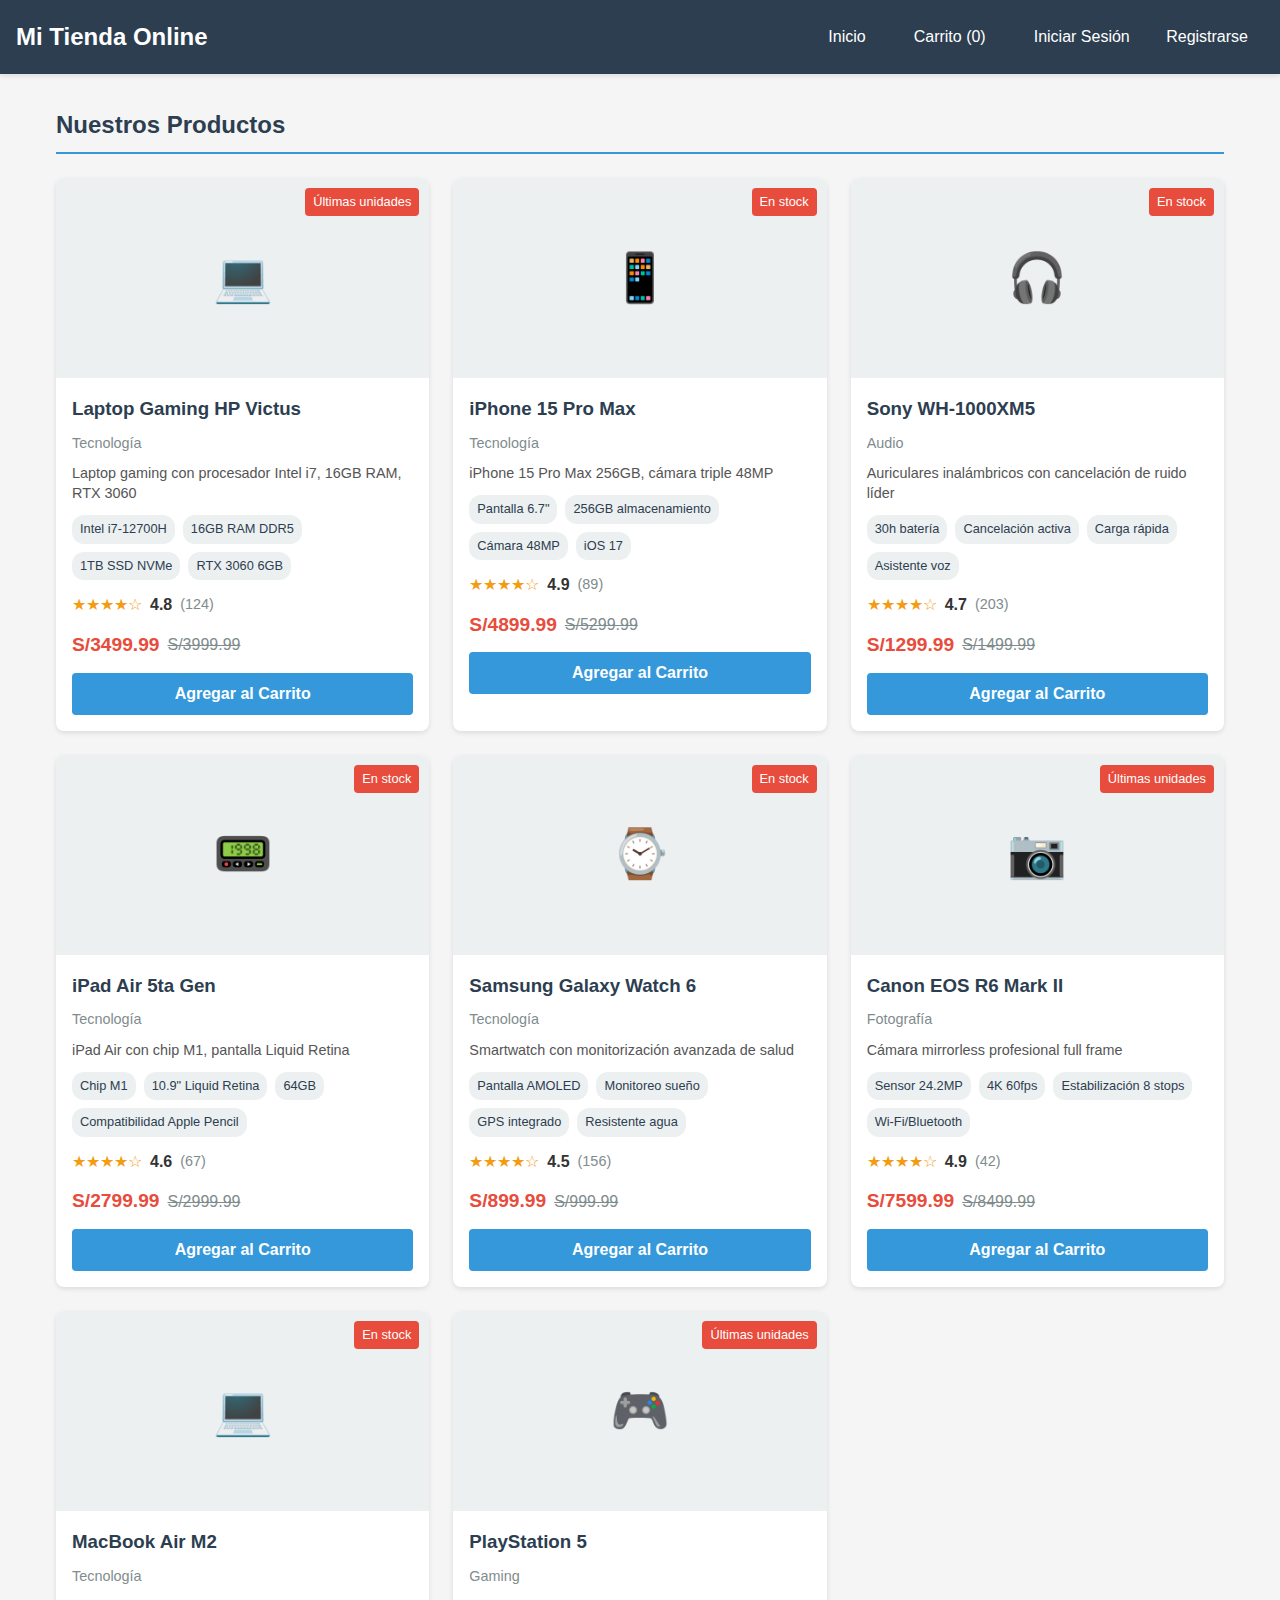
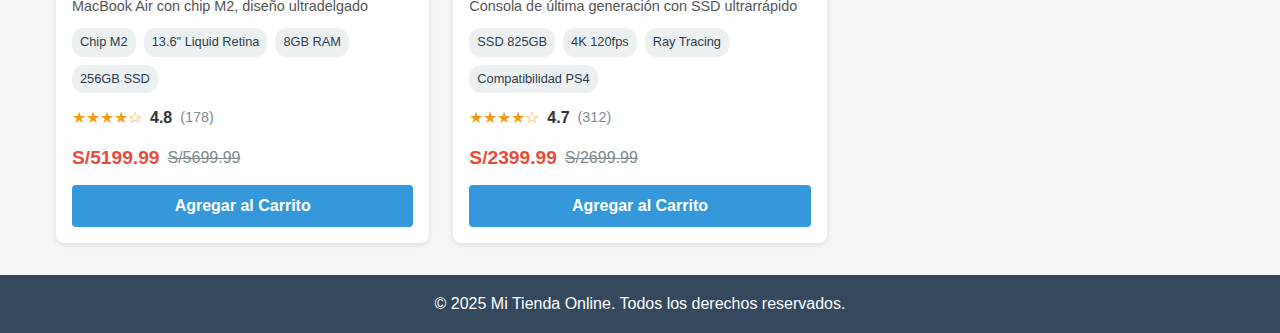
<file: index.html>
<!DOCTYPE html>
<html lang="es">
<head>
    <meta charset="UTF-8">
    <meta name="viewport" content="width=device-width, initial-scale=1.0">
    <title>Tienda Online</title>
    <link rel="stylesheet" href="styles.css">
</head>
<body>
    <header>
        <h1>Mi Tienda Online</h1>
        <nav>
            <a href="index.html">Inicio</a>
            <a href="cart.html">Carrito (<span id="cart-count">0</span>)</a>
            <div id="user-info">
                <a href="login.html" id="login-link">Iniciar Sesión</a>
                <a href="register.html" id="register-link">Registrarse</a>
                <span id="welcome-message" style="display:none"></span>
                <button id="logout-btn" style="display:none">Cerrar Sesión</button>
            </div>
        </nav>
    </header>

    <main>
        <h2>Nuestros Productos</h2>
        <div class="products-grid" id="products-container">
            <!-- Los productos se cargarán aquí con JavaScript -->
        </div>
    </main>

    <footer>
        <p>&copy; 2025 Mi Tienda Online. Todos los derechos reservados.</p>
    </footer>

    <script src="script.js"></script>
</body>
</html>
</file>
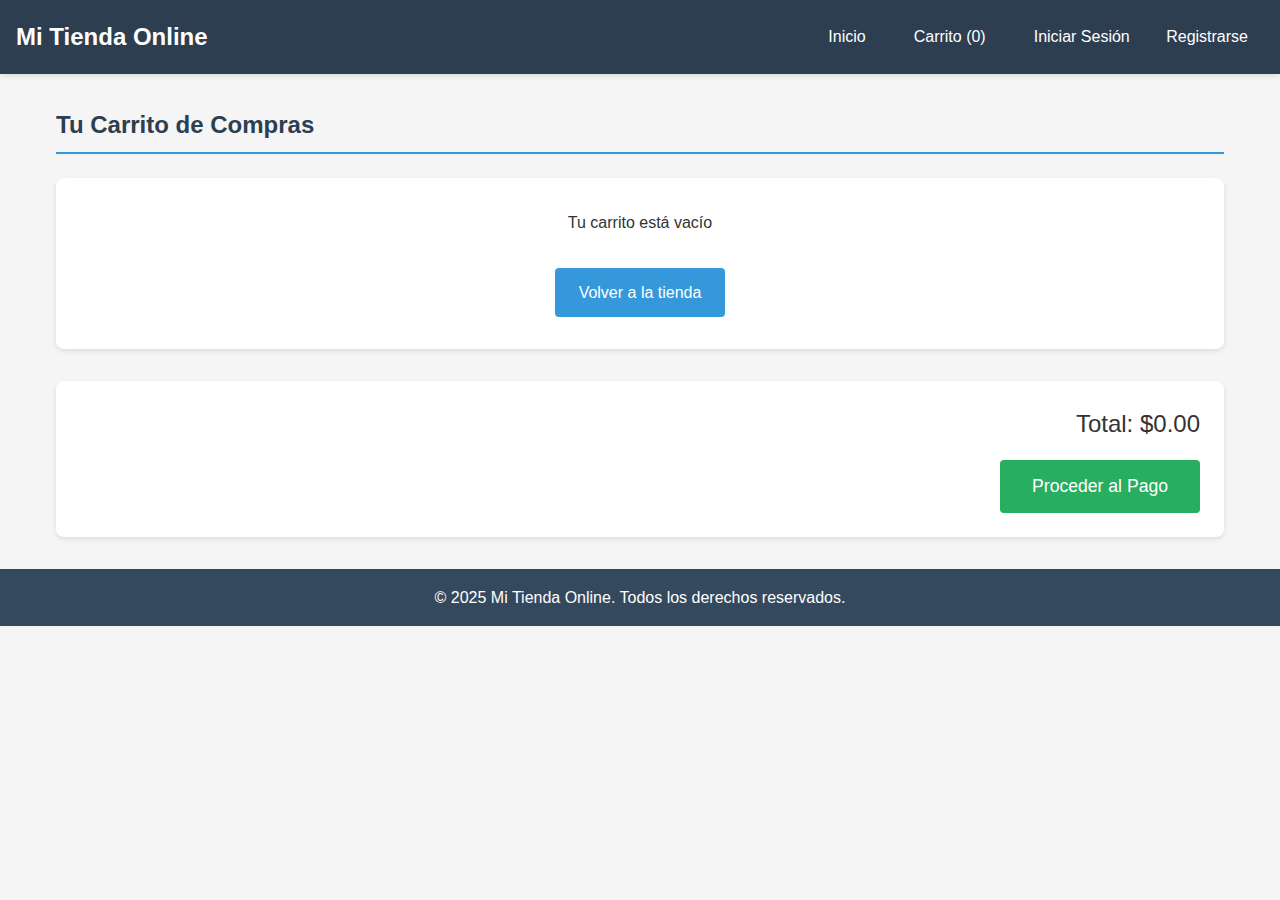
<file: cart.html>
<!DOCTYPE html>
<html lang="es">
<head>
    <meta charset="UTF-8">
    <meta name="viewport" content="width=device-width, initial-scale=1.0">
    <title>Carrito - Mi Tienda Online</title>
    <link rel="stylesheet" href="styles.css">
</head>
<body>
    <header>
        <h1>Mi Tienda Online</h1>
        <nav>
            <a href="index.html">Inicio</a>
            <a href="cart.html">Carrito (<span id="cart-count">0</span>)</a>
            <div id="user-info">
                <a href="login.html" id="login-link">Iniciar Sesión</a>
                <a href="register.html" id="register-link">Registrarse</a>
                <span id="welcome-message" style="display:none"></span>
                <button id="logout-btn" style="display:none">Cerrar Sesión</button>
            </div>
        </nav>
    </header>

    <main>
        <h2>Tu Carrito de Compras</h2>
        <div id="cart-container">
            <!-- Los productos del carrito se cargarán aquí -->
        </div>
        <div class="cart-total">
            <p>Total: $<span id="total-price">0.00</span></p>
            <button id="checkout-btn" class="checkout-btn">Proceder al Pago</button>
        </div>
    </main>

    <footer>
        <p>&copy; 2025 Mi Tienda Online. Todos los derechos reservados.</p>
    </footer>

    <script src="script.js"></script>
</body>
</html>
</file>
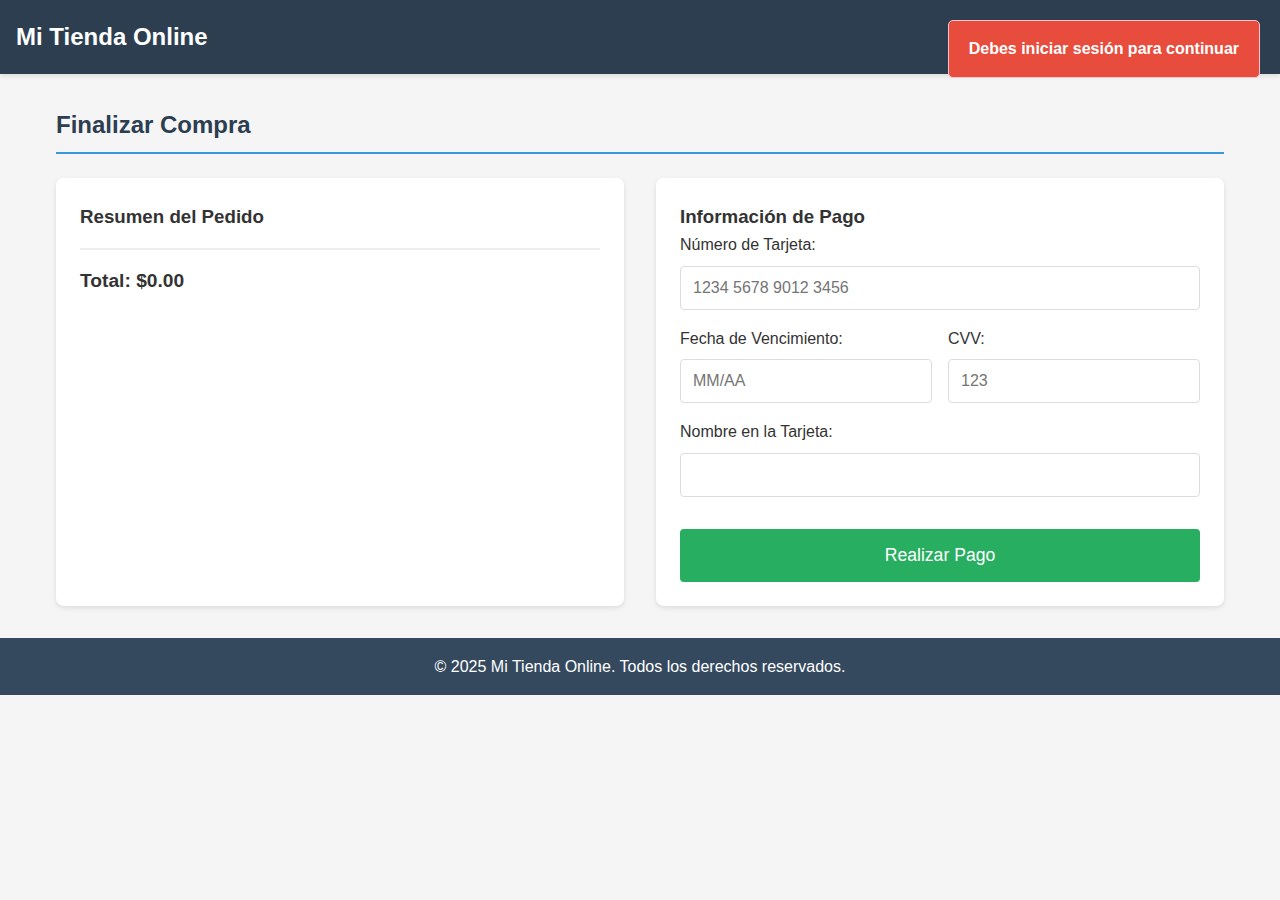
<file: checkout.html>
<!DOCTYPE html>
<html lang="es">
<head>
    <meta charset="UTF-8">
    <meta name="viewport" content="width=device-width, initial-scale=1.0">
    <title>Pago - Mi Tienda Online</title>
    <link rel="stylesheet" href="styles.css">
</head>
<body>
    <header>
        <h1>Mi Tienda Online</h1>
        <nav>
            <a href="index.html">Inicio</a>
            <a href="cart.html">Carrito</a>
        </nav>
    </header>

    <main>
        <h2>Finalizar Compra</h2>
        <div class="checkout-container">
            <div class="order-summary">
                <h3>Resumen del Pedido</h3>
                <div id="order-items">
                    <!-- Los productos se cargarán aquí -->
                </div>
                <p class="total">Total: $<span id="order-total">0.00</span></p>
            </div>
            
            <div class="payment-form">
                <h3>Información de Pago</h3>
                <form id="payment-form">
                    <div class="form-group">
                        <label for="card-number">Número de Tarjeta:</label>
                        <input type="text" id="card-number" placeholder="1234 5678 9012 3456" required>
                    </div>
                    <div class="form-row">
                        <div class="form-group">
                            <label for="expiry-date">Fecha de Vencimiento:</label>
                            <input type="text" id="expiry-date" placeholder="MM/AA" required>
                        </div>
                        <div class="form-group">
                            <label for="cvv">CVV:</label>
                            <input type="text" id="cvv" placeholder="123" required>
                        </div>
                    </div>
                    <div class="form-group">
                        <label for="card-name">Nombre en la Tarjeta:</label>
                        <input type="text" id="card-name" required>
                    </div>
                    <button type="submit" class="payment-btn">Realizar Pago</button>
                </form>
            </div>
        </div>
    </main>

    <footer>
        <p>&copy; 2025 Mi Tienda Online. Todos los derechos reservados.</p>
    </footer>

    <script src="script.js"></script>
</body>
</html>
</file>
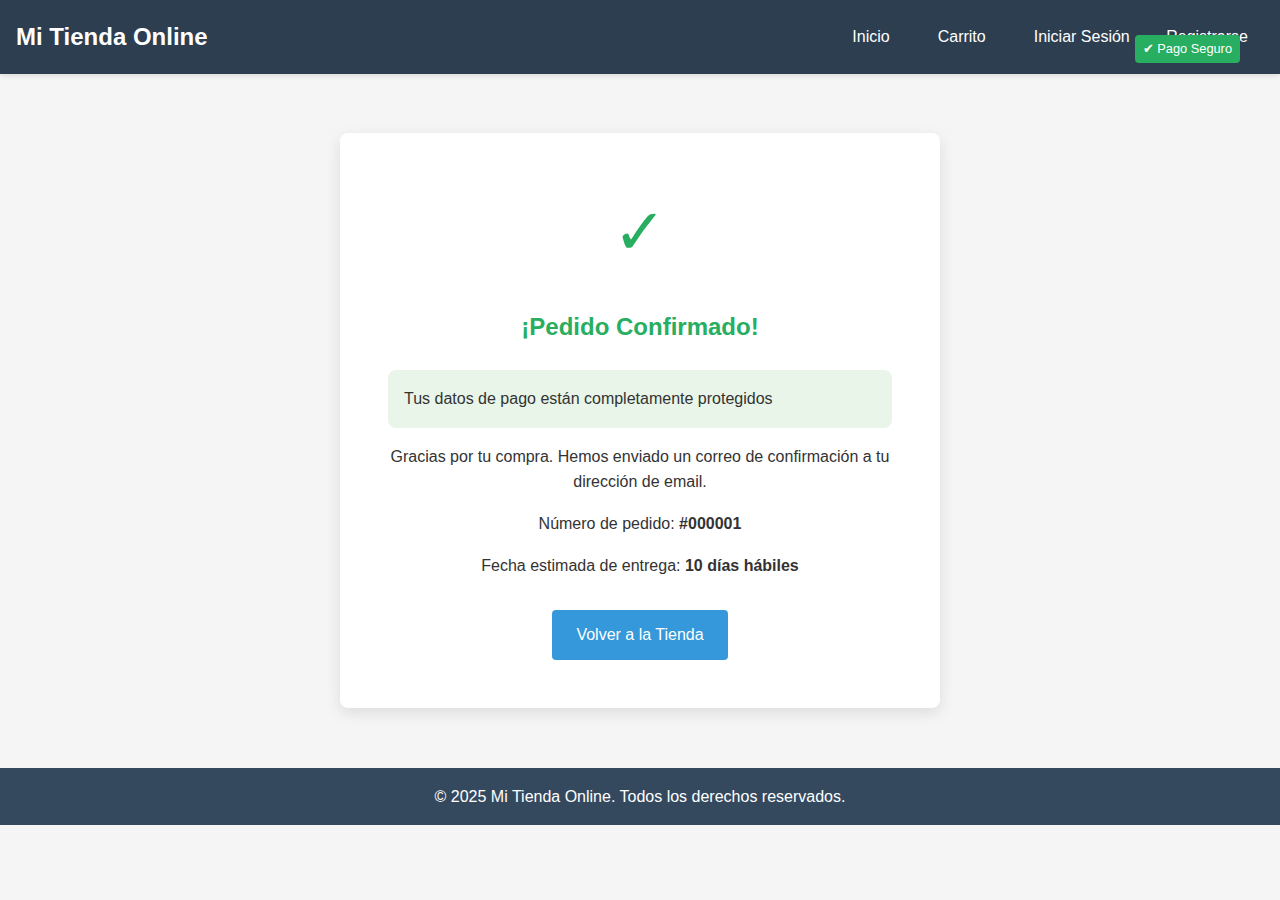
<file: confirmation.html>
<!DOCTYPE html>
<html lang="es">
<head>
    <meta charset="UTF-8">
    <meta name="viewport" content="width=device-width, initial-scale=1.0">
    <title>Confirmación - Mi Tienda Online</title>
    <link rel="stylesheet" href="styles.css">
</head>
<body>
    <header>
        <h1>Mi Tienda Online</h1>
        <nav>
            <a href="index.html">Inicio</a>
            <a href="cart.html">Carrito</a>
            <div id="user-info">
                <a href="login.html" id="login-link">Iniciar Sesión</a>
                <a href="register.html" id="register-link">Registrarse</a>
                <span id="welcome-message" style="display:none"></span>
                <button id="logout-btn" style="display:none">Cerrar Sesión</button>
            </div>
        </nav>
    </header>

    <main class="confirmation-container">
        <div class="confirmation-card">
            <div class="confirmation-icon">✓</div>
            <h2>¡Pedido Confirmado!</h2>
            
            <div class="payment-security">
                <span class="security-badge">✔ Pago Seguro</span>
                Tus datos de pago están completamente protegidos
            </div>

            <p>Gracias por tu compra. Hemos enviado un correo de confirmación a tu dirección de email.</p>
            <p>Número de pedido: <strong id="order-number">#000001</strong></p>
            <p>Fecha estimada de entrega: <strong id="delivery-date">10 días hábiles</strong></p>
            
            <div id="order-summary">
                <!-- Resumen del pedido se cargará aquí -->
            </div>
            
            <a href="index.html" class="back-to-shop">Volver a la Tienda</a>
        </div>
    </main>

    <footer>
        <p>&copy; 2025 Mi Tienda Online. Todos los derechos reservados.</p>
    </footer>

    <script src="script.js"></script>
</body>
</html>
</file>
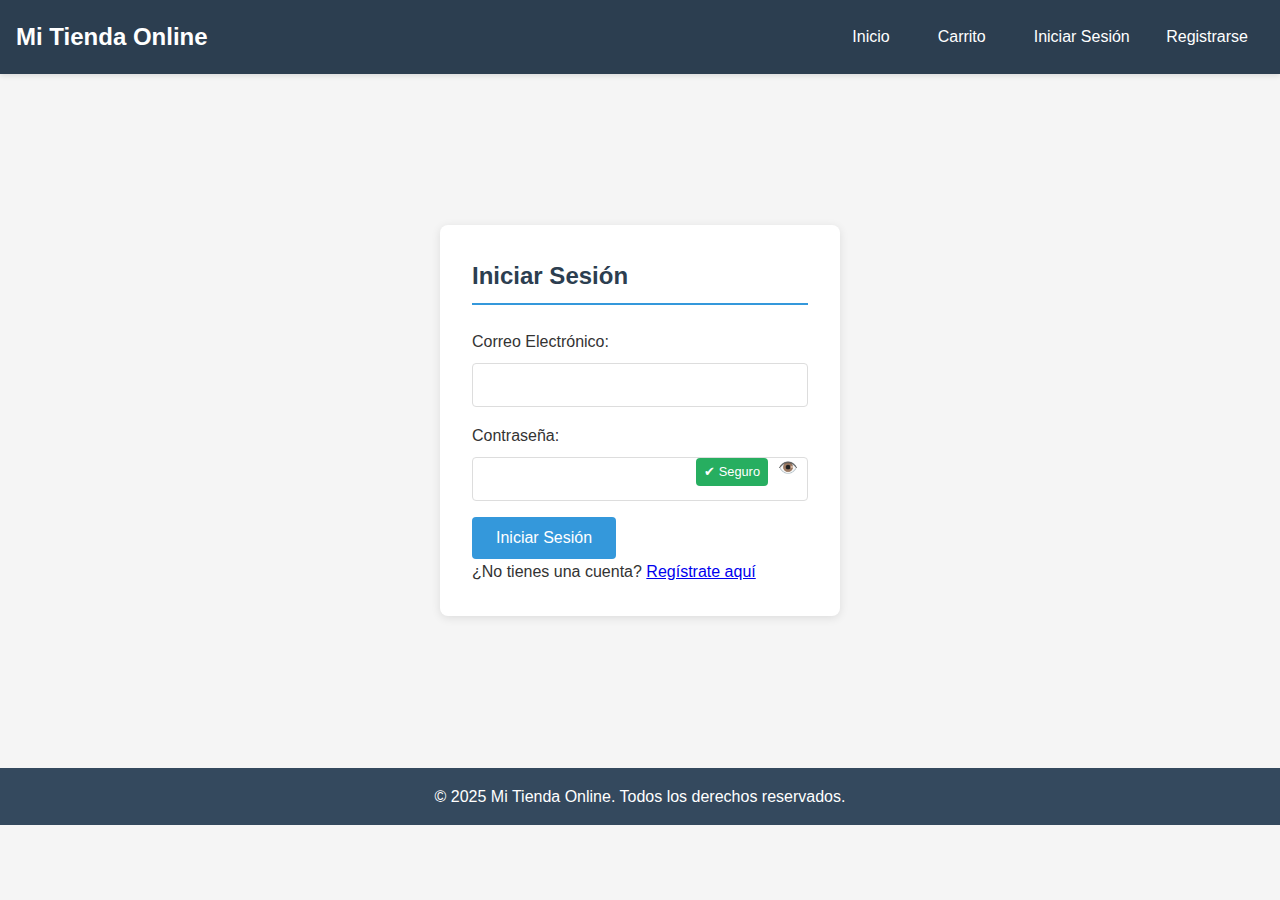
<file: login.html>
<!DOCTYPE html>
<html lang="es">
<head>
    <meta charset="UTF-8">
    <meta name="viewport" content="width=device-width, initial-scale=1.0">
    <title>Iniciar Sesión - Mi Tienda Online</title>
    <link rel="stylesheet" href="styles.css">
</head>
<body>
    <header>
        <h1>Mi Tienda Online</h1>
        <nav>
            <a href="index.html">Inicio</a>
            <a href="cart.html">Carrito</a>
            <div id="user-info">
                <a href="login.html" id="login-link">Iniciar Sesión</a>
                <a href="register.html" id="register-link">Registrarse</a>
                <span id="welcome-message" style="display:none"></span>
                <button id="logout-btn" style="display:none">Cerrar Sesión</button>
            </div>
        </nav>
    </header>

    <main class="auth-container">
        <div class="auth-form">
            <h2>Iniciar Sesión</h2>
            <form id="login-form">
                <div class="form-group">
                    <label for="email">Correo Electrónico:</label>
                    <input type="email" id="email" name="email" required>
                </div>

                <div class="form-group secure-field">
                    <label for="password">Contraseña:</label>
                    <input type="password" id="password" name="password" required>
                    <button type="button" class="password-toggle" onclick="togglePassword('password')">👁️</button>
                    <span class="security-badge">✔ Seguro</span>
                </div>

                <button type="submit">Iniciar Sesión</button>
            </form>
            <p>¿No tienes una cuenta? <a href="register.html">Regístrate aquí</a></p>
            <div id="login-message" class="message" style="display:none"></div>
        </div>
    </main>

    <footer>
        <p>&copy; 2025 Mi Tienda Online. Todos los derechos reservados.</p>
    </footer>

    <script src="script.js"></script>
    <script>
        function togglePassword(id) {
            const input = document.getElementById(id);
            input.type = input.type === 'password' ? 'text' : 'password';
        }
    </script>
</body>
</html>
</file>
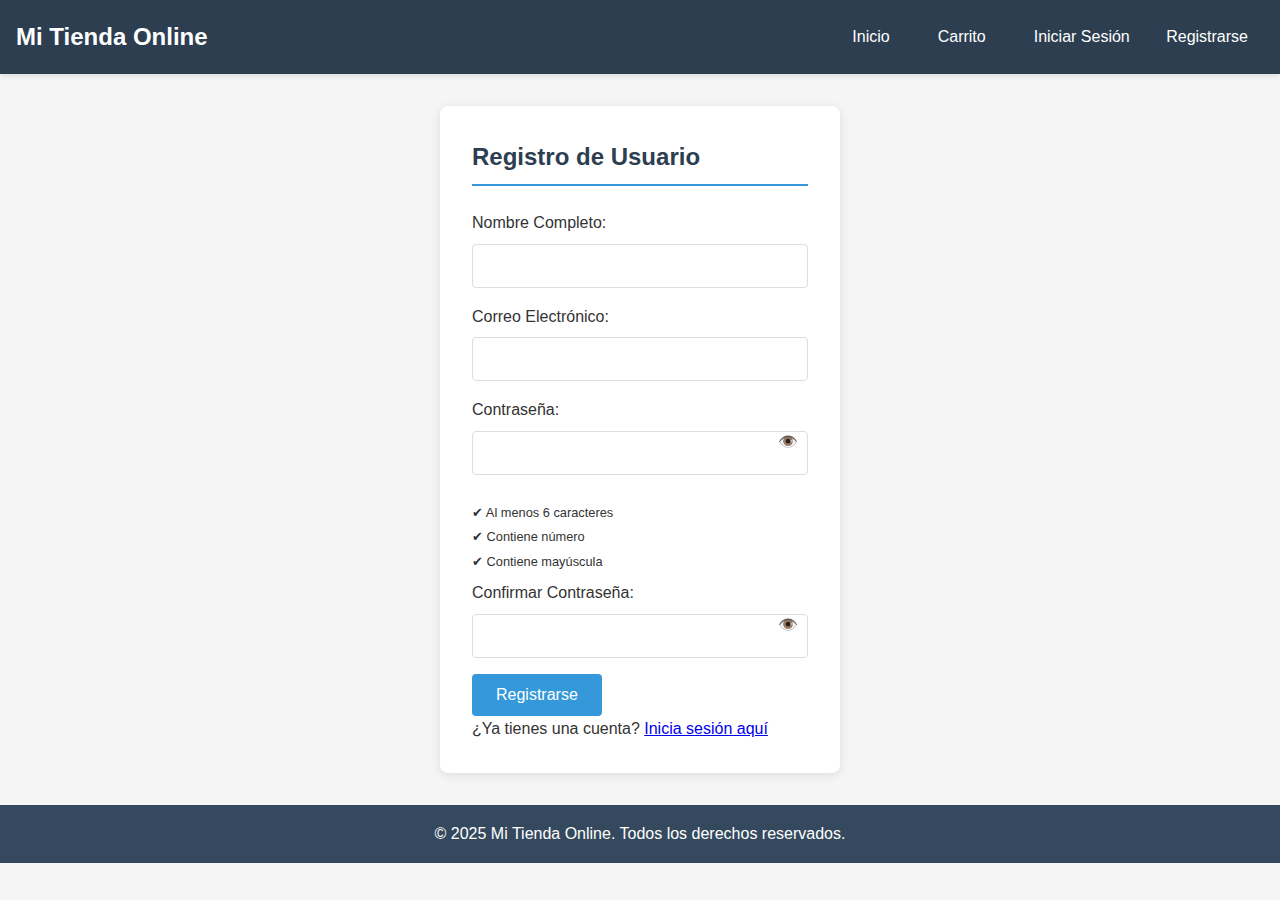
<file: register.html>
<!DOCTYPE html>
<html lang="es">
<head>
    <meta charset="UTF-8">
    <meta name="viewport" content="width=device-width, initial-scale=1.0">
    <title>Registro - Mi Tienda Online</title>
    <link rel="stylesheet" href="styles.css">
</head>
<body>
    <header>
        <h1>Mi Tienda Online</h1>
        <nav>
            <a href="index.html">Inicio</a>
            <a href="cart.html">Carrito</a>
            <div id="user-info">
                <a href="login.html" id="login-link">Iniciar Sesión</a>
                <a href="register.html" id="register-link">Registrarse</a>
                <span id="welcome-message" style="display:none"></span>
                <button id="logout-btn" style="display:none">Cerrar Sesión</button>
            </div>
        </nav>
    </header>

    <main class="auth-container">
        <div class="auth-form">
            <h2>Registro de Usuario</h2>
            <form id="register-form">
                <div class="form-group">
                    <label for="name">Nombre Completo:</label>
                    <input type="text" id="name" name="name" required>
                </div>

                <div class="form-group">
                    <label for="email">Correo Electrónico:</label>
                    <input type="email" id="email" name="email" required>
                </div>

                <div class="form-group secure-field">
                    <label for="password">Contraseña:</label>
                    <input type="password" id="password" name="password" minlength="6" required>
                    <button type="button" class="password-toggle" onclick="togglePassword('password')">👁️</button>
                    <div class="password-strength" id="password-strength"></div>
                </div>

                <div class="security-indicators">
                    <div class="security-item" id="length-indicator">✔ Al menos 6 caracteres</div>
                    <div class="security-item" id="number-indicator">✔ Contiene número</div>
                    <div class="security-item" id="uppercase-indicator">✔ Contiene mayúscula</div>
                </div>

                <div class="form-group secure-field">
                    <label for="confirm-password">Confirmar Contraseña:</label>
                    <input type="password" id="confirm-password" name="confirm-password" required>
                    <button type="button" class="password-toggle" onclick="togglePassword('confirm-password')">👁️</button>
                </div>

                <button type="submit">Registrarse</button>
            </form>
            <p>¿Ya tienes una cuenta? <a href="login.html">Inicia sesión aquí</a></p>
            <div id="register-message" class="message" style="display:none"></div>
        </div>
    </main>

    <footer>
        <p>&copy; 2025 Mi Tienda Online. Todos los derechos reservados.</p>
    </footer>

    <script src="script.js"></script>
    <script>
        function togglePassword(id) {
            const input = document.getElementById(id);
            input.type = input.type === 'password' ? 'text' : 'password';
        }

        const passwordInput = document.getElementById('password');
        const strengthBar = document.getElementById('password-strength');
        const lengthIndicator = document.getElementById('length-indicator');
        const numberIndicator = document.getElementById('number-indicator');
        const uppercaseIndicator = document.getElementById('uppercase-indicator');

        passwordInput.addEventListener('input', () => {
            const val = passwordInput.value;
            let strength = 0;

            if(val.length >= 6) {
                strength++;
                lengthIndicator.style.color = '#27ae60';
            } else {
                lengthIndicator.style.color = '#e74c3c';
            }

            if(/\d/.test(val)) {
                strength++;
                numberIndicator.style.color = '#27ae60';
            } else {
                numberIndicator.style.color = '#e74c3c';
            }

            if(/[A-Z]/.test(val)) {
                strength++;
                uppercaseIndicator.style.color = '#27ae60';
            } else {
                uppercaseIndicator.style.color = '#e74c3c';
            }

            if(strength === 0) {
                strengthBar.className = 'password-strength';
            } else if(strength === 1) {
                strengthBar.className = 'password-strength strength-weak';
            } else if(strength === 2) {
                strengthBar.className = 'password-strength strength-medium';
            } else {
                strengthBar.className = 'password-strength strength-strong';
            }
        });
    </script>
</body>
</html>
</file>
<file: styles.css>
* {
    margin: 0;
    padding: 0;
    box-sizing: border-box;
    font-family: 'Segoe UI', Tahoma, Geneva, Verdana, sans-serif;
}

body {
    background-color: #f5f5f5;
    color: #333;
    line-height: 1.6;
}

header {
    background-color: #2c3e50;
    color: white;
    padding: 1rem;
    display: flex;
    justify-content: space-between;
    align-items: center;
    box-shadow: 0 2px 5px rgba(0,0,0,0.1);
}

header h1 {
    font-size: 1.5rem;
}

nav {
    display: flex;
    align-items: center;
    gap: 1rem;
}

nav a, #logout-btn {
    color: white;
    text-decoration: none;
    padding: 0.5rem 1rem;
    border-radius: 4px;
    transition: background-color 0.3s;
}

nav a:hover, #logout-btn:hover {
    background-color: rgba(255,255,255,0.1);
}

#logout-btn {
    background: none;
    border: 1px solid white;
    cursor: pointer;
}

main {
    max-width: 1200px;
    margin: 2rem auto;
    padding: 0 1rem;
}

h2 {
    margin-bottom: 1.5rem;
    color: #2c3e50;
    border-bottom: 2px solid #3498db;
    padding-bottom: 0.5rem;
}

.products-grid {
    display: grid;
    grid-template-columns: repeat(auto-fill, minmax(280px, 1fr));
    gap: 1.5rem;
}

.product-card {
    background: white;
    border-radius: 8px;
    overflow: hidden;
    box-shadow: 0 2px 5px rgba(0,0,0,0.1);
    transition: transform 0.3s, box-shadow 0.3s;
    position: relative;
}

.product-card:hover {
    transform: translateY(-5px);
    box-shadow: 0 5px 15px rgba(0,0,0,0.1);
}

.product-badge {
    position: absolute;
    top: 10px;
    right: 10px;
    background: #e74c3c;
    color: white;
    padding: 0.25rem 0.5rem;
    border-radius: 4px;
    font-size: 0.8rem;
    z-index: 1;
}

.product-image {
    height: 200px;
    background-color: #ecf0f1;
    display: flex;
    align-items: center;
    justify-content: center;
    font-size: 3rem;
    color: #7f8c8d;
}

.product-info {
    padding: 1rem;
}

.product-info h3 {
    margin-bottom: 0.5rem;
    color: #2c3e50;
}

.product-category {
    color: #7f8c8d;
    font-size: 0.9rem;
    margin-bottom: 0.5rem;
}

.product-description {
    font-size: 0.9rem;
    color: #555;
    margin-bottom: 0.75rem;
    line-height: 1.4;
}

.product-specs {
    display: flex;
    flex-wrap: wrap;
    gap: 0.5rem;
    margin-bottom: 0.75rem;
}

.spec-tag {
    background: #ecf0f1;
    padding: 0.25rem 0.5rem;
    border-radius: 12px;
    font-size: 0.8rem;
    color: #2c3e50;
}

.product-rating {
    display: flex;
    align-items: center;
    gap: 0.5rem;
    margin-bottom: 0.75rem;
}

.stars {
    color: #f39c12;
}

.rating-value {
    font-weight: bold;
}

.reviews {
    color: #7f8c8d;
    font-size: 0.9rem;
}

.price-container {
    display: flex;
    align-items: center;
    gap: 0.5rem;
    margin: 0.75rem 0;
}

.product-price {
    font-weight: bold;
    color: #e74c3c;
    font-size: 1.2rem;
}

.product-original-price {
    text-decoration: line-through;
    color: #7f8c8d;
    font-size: 1rem;
}

.add-to-cart {
    background-color: #3498db;
    color: white;
    border: none;
    padding: 0.75rem 1rem;
    border-radius: 4px;
    cursor: pointer;
    width: 100%;
    transition: background-color 0.3s;
    font-weight: bold;
}

.add-to-cart:hover {
    background-color: #2980b9;
}

.auth-container {
    display: flex;
    justify-content: center;
    align-items: center;
    min-height: 70vh;
}

.auth-form {
    background: white;
    padding: 2rem;
    border-radius: 8px;
    box-shadow: 0 2px 10px rgba(0,0,0,0.1);
    width: 100%;
    max-width: 400px;
}

.form-group {
    margin-bottom: 1rem;
    position: relative;
}

.form-row {
    display: flex;
    gap: 1rem;
}

.form-row .form-group {
    flex: 1;
}

label {
    display: block;
    margin-bottom: 0.5rem;
    font-weight: 500;
}

input {
    width: 100%;
    padding: 0.75rem;
    border: 1px solid #ddd;
    border-radius: 4px;
    font-size: 1rem;
}

.password-toggle {
    position: absolute;
    right: 10px;
    top: 35px;
    background: none;
    border: none;
    cursor: pointer;
    padding: 0;
    color: #7f8c8d;
}

.secure-field {
    position: relative;
}

.security-badge {
    position: absolute;
    right: 40px;
    top: 35px;
    background: #27ae60;
    color: white;
    padding: 0.25rem 0.5rem;
    border-radius: 4px;
    font-size: 0.8rem;
}

.security-indicators {
    margin: 0.5rem 0;
}

.security-item {
    font-size: 0.8rem;
    margin-bottom: 0.25rem;
    transition: color 0.3s;
}

.password-strength {
    height: 4px;
    border-radius: 2px;
    margin-top: 0.5rem;
    transition: all 0.3s;
}

.strength-weak {
    background: #e74c3c;
    width: 33%;
}

.strength-medium {
    background: #f39c12;
    width: 66%;
}

.strength-strong {
    background: #27ae60;
    width: 100%;
}

button {
    background-color: #3498db;
    color: white;
    border: none;
    padding: 0.75rem 1.5rem;
    border-radius: 4px;
    cursor: pointer;
    font-size: 1rem;
    transition: background-color 0.3s;
}

button:hover {
    background-color: #2980b9;
}

.message {
    margin-top: 1rem;
    padding: 0.75rem;
    border-radius: 4px;
    text-align: center;
}

.success {
    background-color: #d4edda;
    color: #155724;
    border: 1px solid #c3e6cb;
}

.error {
    background-color: #f8d7da;
    color: #721c24;
    border: 1px solid #f5c6cb;
}

.cart-item {
    display: flex;
    background: white;
    padding: 1rem;
    margin-bottom: 1rem;
    border-radius: 8px;
    box-shadow: 0 2px 5px rgba(0,0,0,0.1);
    align-items: center;
    gap: 1rem;
}

.cart-item-image {
    width: 80px;
    height: 80px;
    background-color: #ecf0f1;
    display: flex;
    align-items: center;
    justify-content: center;
    border-radius: 4px;
    font-size: 1.5rem;
    color: #7f8c8d;
    flex-shrink: 0;
}

.cart-item-details {
    flex: 1;
}

.cart-item-details h3 {
    margin-bottom: 0.5rem;
}

.stock-info {
    font-size: 0.9rem;
    color: #7f8c8d;
    margin-top: 0.25rem;
}

.cart-item-controls {
    display: flex;
    align-items: center;
    gap: 0.5rem;
    margin: 0.5rem 0;
}

.quantity-btn {
    background-color: #ecf0f1;
    color: #2c3e50;
    width: 30px;
    height: 30px;
    border-radius: 50%;
    display: flex;
    align-items: center;
    justify-content: center;
    cursor: pointer;
    border: none;
}

.quantity-display {
    padding: 0 0.5rem;
    font-weight: bold;
}

.remove-btn {
    background-color: #e74c3c;
    color: white;
    border: none;
    padding: 0.5rem;
    border-radius: 4px;
    cursor: pointer;
    font-size: 0.9rem;
}

.cart-item-total {
    font-weight: bold;
    font-size: 1.1rem;
    color: #e74c3c;
    min-width: 100px;
    text-align: right;
}

.cart-total {
    background: white;
    padding: 1.5rem;
    border-radius: 8px;
    box-shadow: 0 2px 5px rgba(0,0,0,0.1);
    text-align: right;
    margin-top: 2rem;
}

.cart-total p {
    font-size: 1.5rem;
    margin-bottom: 1rem;
}

.checkout-btn {
    background-color: #27ae60;
    font-size: 1.1rem;
    padding: 1rem 2rem;
}

.checkout-btn:hover {
    background-color: #219653;
}

.checkout-container {
    display: grid;
    grid-template-columns: 1fr 1fr;
    gap: 2rem;
}

.order-summary, .payment-form {
    background: white;
    padding: 1.5rem;
    border-radius: 8px;
    box-shadow: 0 2px 5px rgba(0,0,0,0.1);
}

.order-item, .order-summary-line {
    display: flex;
    justify-content: space-between;
    padding: 0.5rem 0;
    border-bottom: 1px solid #eee;
}

.order-summary-line.total {
    font-size: 1.2rem;
    font-weight: bold;
    margin-top: 1rem;
    padding-top: 1rem;
    border-top: 2px solid #eee;
}

.total {
    font-size: 1.2rem;
    font-weight: bold;
    margin-top: 1rem;
    padding-top: 1rem;
    border-top: 2px solid #eee;
}

.payment-btn {
    background-color: #27ae60;
    width: 100%;
    padding: 1rem;
    font-size: 1.1rem;
    margin-top: 1rem;
}

.payment-btn:hover {
    background-color: #219653;
}

.confirmation-container {
    display: flex;
    justify-content: center;
    align-items: center;
    min-height: 70vh;
}

.confirmation-card {
    background: white;
    padding: 3rem;
    border-radius: 8px;
    box-shadow: 0 5px 15px rgba(0,0,0,0.1);
    text-align: center;
    max-width: 600px;
    width: 100%;
}

.confirmation-icon {
    font-size: 4rem;
    color: #27ae60;
    margin-bottom: 1.5rem;
}

.confirmation-card h2 {
    color: #27ae60;
    border: none;
    margin-bottom: 1rem;
}

.confirmation-card p {
    margin-bottom: 1rem;
}

.confirmation-summary {
    margin: 1.5rem 0;
    padding: 1rem;
    background: #f8f9fa;
    border-radius: 8px;
    text-align: left;
}

.confirmation-summary h3 {
    margin-bottom: 1rem;
    color: #2c3e50;
}

.confirmation-item {
    display: flex;
    justify-content: space-between;
    padding: 0.5rem 0;
    border-bottom: 1px solid #dee2e6;
}

.confirmation-total {
    display: flex;
    justify-content: space-between;
    padding: 1rem 0 0;
    font-weight: bold;
    font-size: 1.1rem;
    border-top: 2px solid #dee2e6;
    margin-top: 0.5rem;
}

.payment-security {
    background: #e8f5e8;
    padding: 1rem;
    border-radius: 8px;
    margin: 1rem 0;
    display: flex;
    align-items: center;
    gap: 0.5rem;
}

.back-to-shop {
    display: inline-block;
    background-color: #3498db;
    color: white;
    text-decoration: none;
    padding: 0.75rem 1.5rem;
    border-radius: 4px;
    margin-top: 1rem;
    transition: background-color 0.3s;
}

.back-to-shop:hover {
    background-color: #2980b9;
}

footer {
    background-color: #34495e;
    color: white;
    text-align: center;
    padding: 1rem;
    margin-top: 2rem;
}

.empty-cart {
    text-align: center;
    padding: 2rem;
    background: white;
    border-radius: 8px;
    box-shadow: 0 2px 5px rgba(0,0,0,0.1);
}

.empty-cart p {
    margin-bottom: 1rem;
}

@media (max-width: 768px) {
    .checkout-container {
        grid-template-columns: 1fr;
    }
    
    header {
        flex-direction: column;
        gap: 1rem;
    }
    
    .form-row {
        flex-direction: column;
        gap: 0;
    }
    
    .cart-item {
        flex-direction: column;
        text-align: center;
    }
    
    .cart-item-controls {
        justify-content: center;
    }
    
    .cart-item-total {
        text-align: center;
    }
    
    .products-grid {
        grid-template-columns: repeat(auto-fill, minmax(250px, 1fr));
    }
}
</file>
